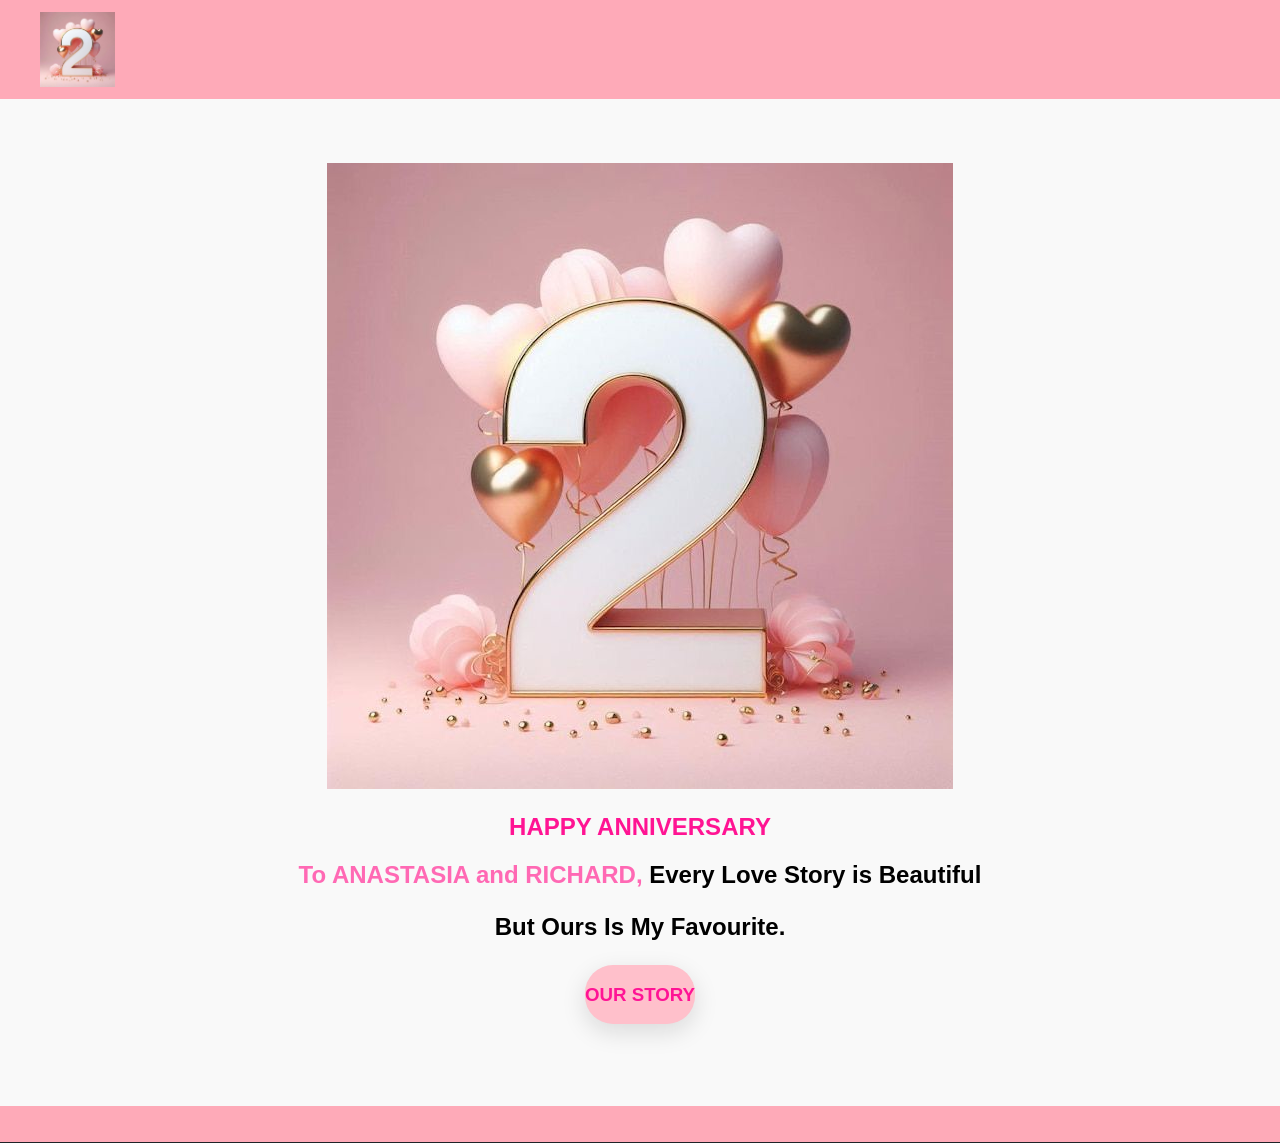
<file: index.html>
<!DOCTYPE html>
<html>


<title>My 2nd Anniversary</title>

<head>
    <link rel="stylesheet" href="style.css">
    <meta charset="UTF-8">
    <meta name="viewport" content="width=device-width, initial-scale=1.0">
</head>
<body>

    <header class="navbar">
    <div class="navbar-top">
      <a class="brand" href="suprise.html"><img src="2.jpg" alt="HAPPY ANNIVERSARY"></a>
    <div style="display:flex; align-items: center; gap: 1rem;">
      
      
       </div>

      </div>

</div>


<main>



<section id="Home">
    <div class="container">

     <img src="2.jpg">
    
       <h1 style="color:#FF1493;">HAPPY ANNIVERSARY</h1>
      <h1><span style="color: #FF69B4;">To ANASTASIA and RICHARD,</span> Every Love Story is Beautiful</h1>
   <h1> <p> But Ours Is My Favourite.</p> </h1>
    <a class="our-story" role="button" href="History.html"> <h3 style="color:#ff1495;">OUR STORY</h3>
    </div>
       

  </section>

</main>












</body>
</html>
</file>
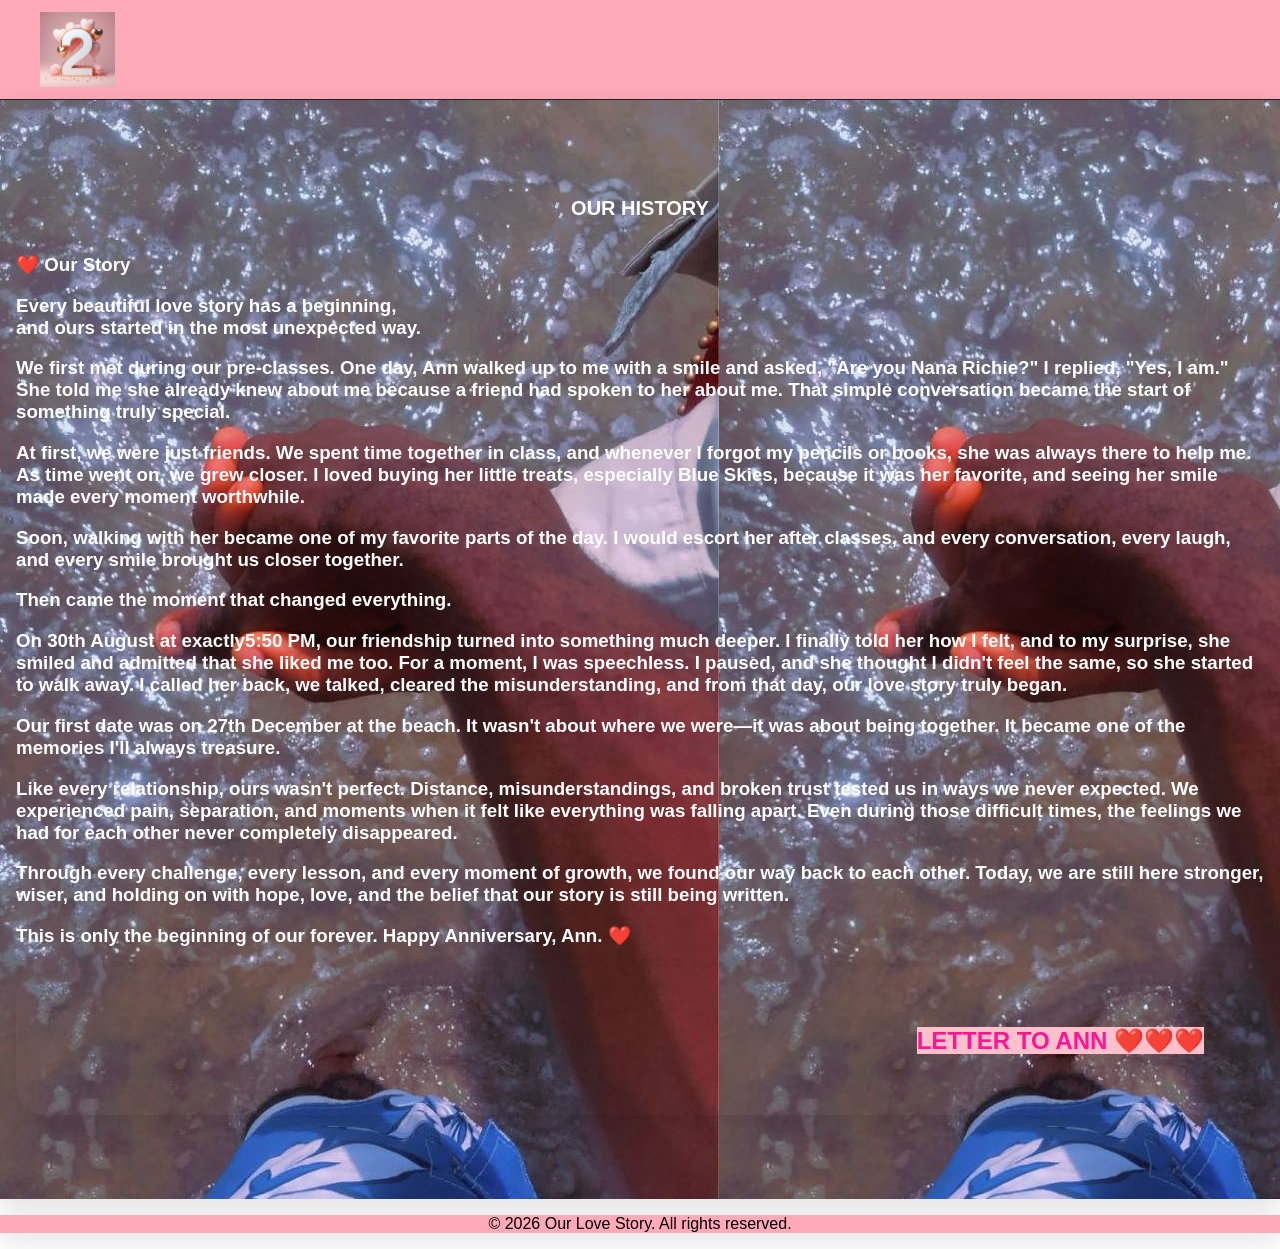
<file: History.html>
<!DOCTYPE html>
<html>


<title>My 2nd Anniversary</title>

<head>
    <link rel="stylesheet" href="style.css">
    <meta charset="UTF-8">
    <meta name="viewport" content="width=device-width, initial-scale=1.0">
</head>
<body>

    <header class="navbar">
    <div class="navbar-top">
      <a class="brand" href="index.html"><img src="2.jpg" alt="HAPPY ANNIVERSARY"></a>
    <div style="display:flex; align-items: center; gap: 1rem;">
      

       </div>

      </div>

</div>

</header>


<main>



<section id="History">
    <div class="History">

    <h5> OUR HISTORY</h5>
<h3>   ❤️ Our Story <br>

<p>Every beautiful love story has a beginning,<br>and ours started in the most unexpected way.</p> 

<p>
We first met during our pre-classes. One day, Ann walked up to me with a smile and asked, "Are you Nana Richie?" I replied, "Yes,
 I am." She told me she already knew about me because a friend had spoken to her about me. That simple conversation became the start of something truly special. </p>

<p>At first, we were just friends. We spent time together in class, and whenever I forgot my pencils or books, she was always there to help me. As time went on, we grew closer. 
I loved buying her little treats, especially Blue Skies, because it was her favorite, and seeing her smile made every moment worthwhile. </p>

<p>Soon, walking with her became one of my favorite parts of the day. 
I would escort her after classes, and every conversation, every laugh, and every smile brought us closer together. </p>

<p>Then came the moment that changed everything. </p>

<p>On 30th August  at exactly5:50 PM, our friendship turned into something much deeper. I finally told her how I felt, and to my surprise, she smiled and admitted that she liked me too. For a moment, I was speechless.
 I paused, and she thought I didn't feel the same, so she started to walk away. I called her back, we talked, cleared the misunderstanding, and from that day, our love story truly began.</p>


<p>Our first date was on 27th December at the beach. It wasn't about where we were—it was about being together. It became one of the memories I'll always treasure.</p>

<p>Like every relationship, ours wasn't perfect. Distance, misunderstandings, and broken trust tested us in ways we never expected. We experienced pain, separation, and moments when it felt like everything was falling apart.
 Even during those difficult times, the feelings we had for each other never completely disappeared.</p>

<p>Through every challenge, every lesson, and every moment of growth, we found our way back to each other.
Today, we are still here stronger, wiser, and holding on with hope, love, and the belief that our story is still being written.</p>

This is only the beginning of our forever.

Happy Anniversary, Ann. ❤️ </h3>

<p>
 <a class="letter" role="button" href="Letter.html"> <h2 style="color:#ff1495;">LETTER TO ANN ❤️❤️❤️</h2>
</p>
     
    </div>
       

  </section>

</main>









</body>
</html>

<footer class="footer">
  <div class="footers">

 <p>&copy; 2026 Our Love Story. All rights reserved.</p>

  </div>
</footer>
</file>
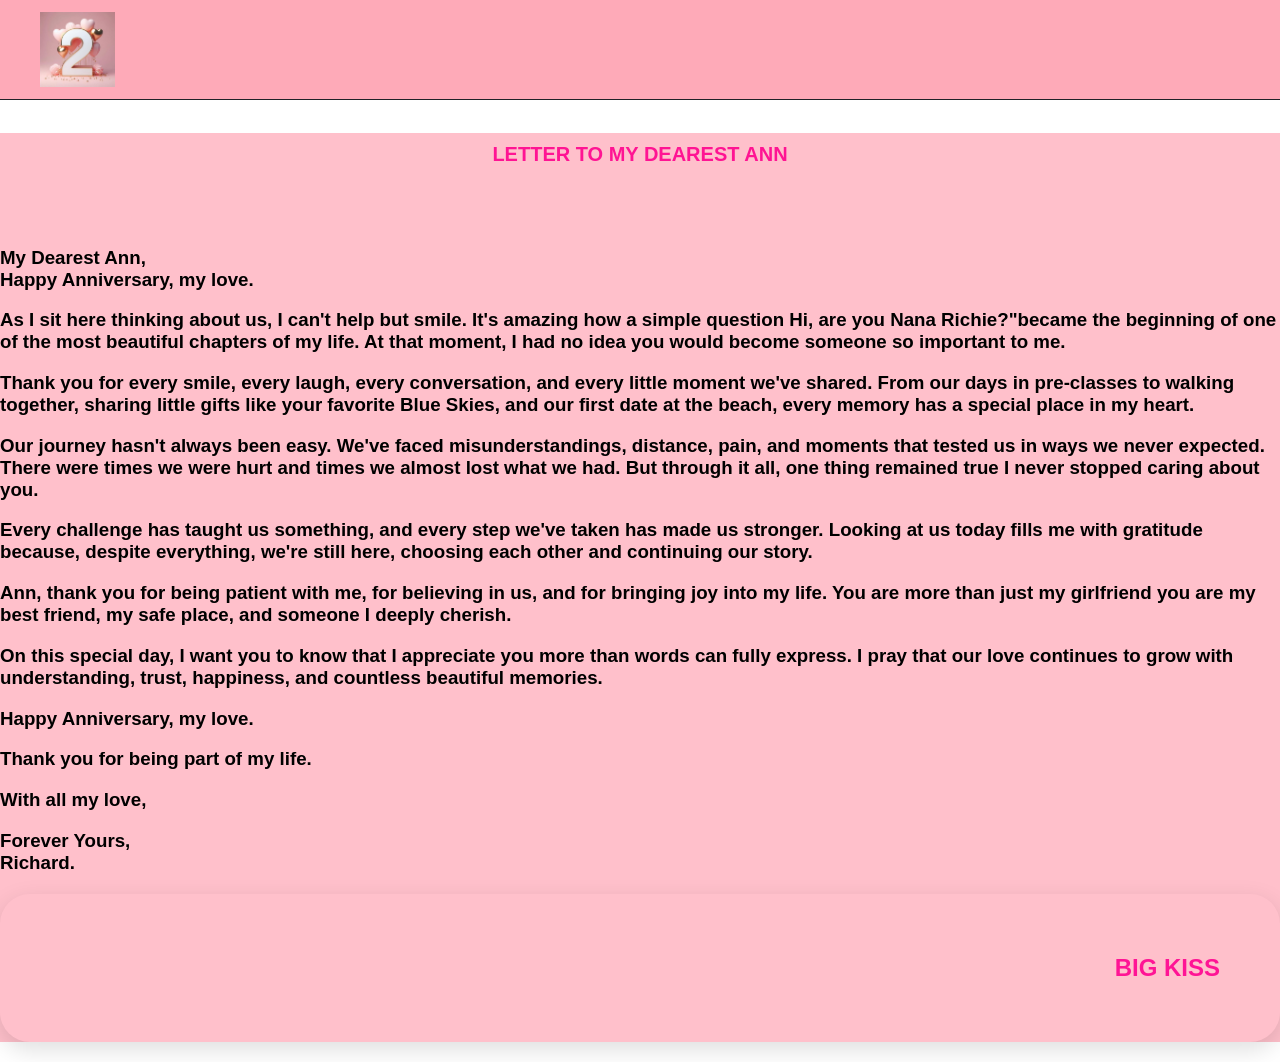
<file: Letter.html>
<!DOCTYPE html>
<html>


<title>My 2nd Anniversary</title>

<head>
    <link rel="stylesheet" href="style.css">
    <meta charset="UTF-8">
    <meta name="viewport" content="width=device-width, initial-scale=1.0">
</head>
<body>

    <header class="navbar">
    <div class="navbar-top">
      <a class="brand" href="index.html"><img src="2.jpg" alt="HAPPY ANNIVERSARY"></a>
    <div style="display:flex; align-items: center; gap: 1rem;">
      
      
      </div>
      <!-- desktop navbar -->
     
       </div>

      </div>

</div>

</header>


<main>
    <section id="letter">
        <div class="letter">

<h5>LETTER TO MY DEAREST ANN </h5> <br>

<h3>My Dearest Ann, <br>

Happy Anniversary, my love. <br>

<p>As I sit here thinking about us, I can't help but smile. It's amazing how a simple question Hi, are you Nana Richie?"became the beginning of one of the most beautiful chapters of my life.
 At that moment, I had no idea you would become someone so important to me. </p>

<p>Thank you for every smile, every laugh, every conversation, and every little moment we've shared. 
From our days in pre-classes to walking together, sharing little gifts like your favorite Blue Skies, and our first date at the beach, every memory has a special place in my heart. </p>

<p>Our journey hasn't always been easy. We've faced misunderstandings, distance, pain, and moments that tested us in ways we never expected.
 There were times we were hurt and times we almost lost what we had. But through it all, one thing remained true I never stopped caring about you.</p>

<p>Every challenge has taught us something, and every step we've taken has made us stronger.
 Looking at us today fills me with gratitude because, despite everything, we're still here, choosing each other and continuing our story.</p>

<p>Ann, thank you for being patient with me, for believing in us, and for bringing joy into my life.
 You are more than just my girlfriend you are my best friend, my safe place, and someone I deeply cherish.</p>

<p>On this special day, I want you to know that I appreciate you more than words can fully express.
 I pray that our love continues to grow with understanding, trust, happiness, and countless beautiful memories.</p>

<p>Happy Anniversary, my love.</p> 

<p>Thank you for being part of my life.</p>

<p>With all my love,</p> 

Forever Yours, <br> 
Richard.
</h3>
<p>
<a class="" role="button" href="suprise.html"> <h2 style="color:#ff1495;">BIG KISS</h2>
</p>
        </div>

    </section>
</main>

























</body>
</html>
</file>
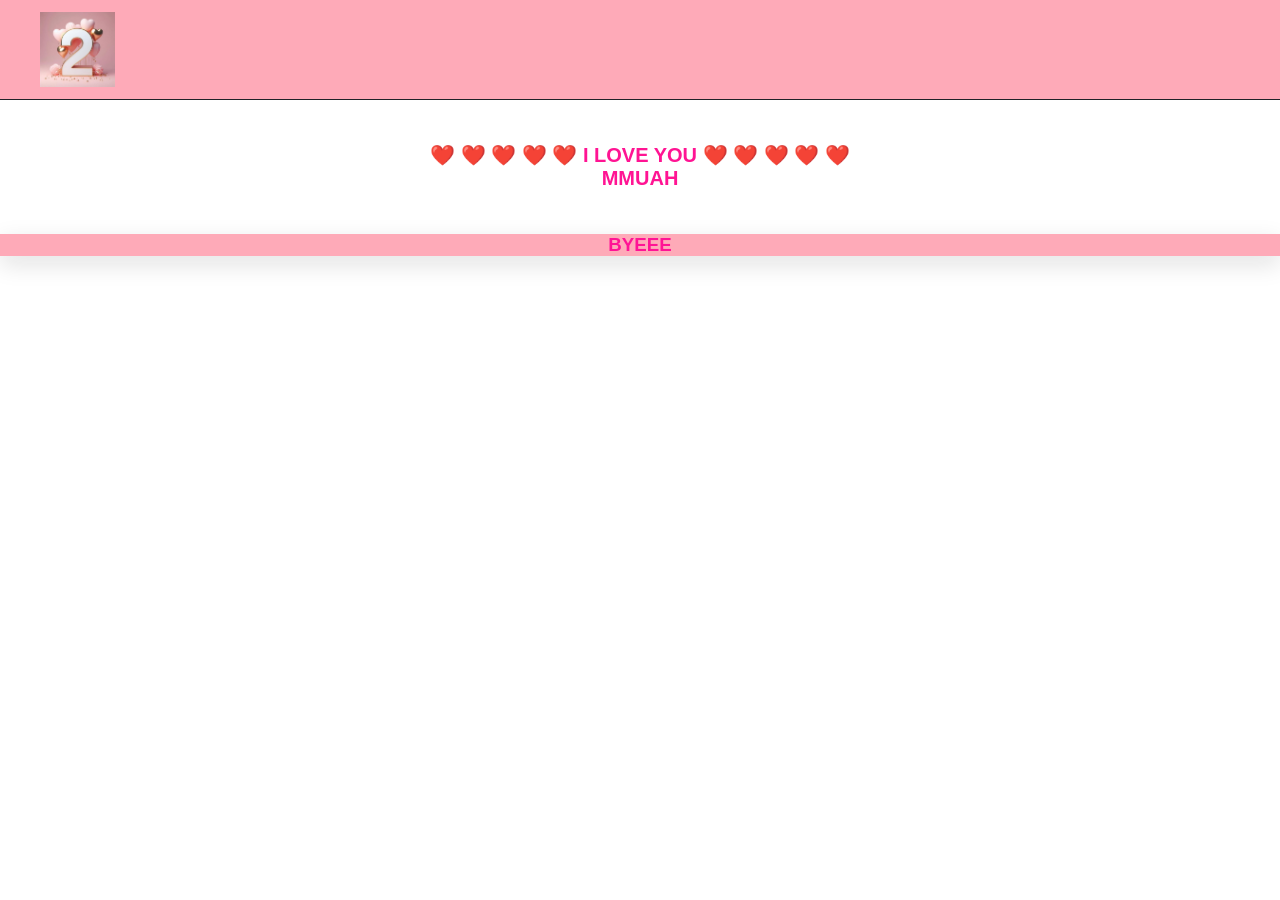
<file: suprise.html>
<!DOCTYPE html>
<html>


<title>My 2nd Anniversary</title>

<head>
    <link rel="stylesheet" href="style.css">
    <meta charset="UTF-8">
    <meta name="viewport" content="width=device-width, initial-scale=1.0">
</head>
<body>

    <header class="navbar">
    <div class="navbar-top">
      <a class="brand" href="index.html"><img src="2.jpg" alt="HAPPY ANNIVERSARY"></a>
    <div style="display:flex; align-items: center; gap: 1rem;">
      

       </div>

      </div>

</div>

</header>


<main>


<section id="suprise">
    <div class="suprise">
        
   <h5> ❤️ ❤️ ❤️ ❤️ ❤️  I LOVE YOU ❤️ ❤️ ❤️ ❤️ ❤️ <br>MMUAH
    </h5>

    
    </div>
   


</main>
</body>
</html>

 
<footer class="footer">
  <div class="footers">

 <p> <a class="suprise" role="button" href="Index.html"> <h3 style="color:#ff1495;">BYEEE</h3></p>

  </div>
</footer>
</file>
<file: style.css>
.nav-links {
        max-width: 1200px;
        margin: 0 auto;
        padding: 0.5rem 1rem;
        display: flex;
        justify-content: center;
      
      }

      .nav-list {
        list-style: none;
        display: flex;
        gap: 1rem;
        margin: 0;
        padding: 0;
        color: white;
      
      }

      .navbar-links {
        color: pink;
        padding: 0.5rem 0.75rem;
        border-radius: 6px;
      }

      .navbar-links:hover {
        background: rgb(54, 45, 46);
        color: white;
      }

      .navbar-links.active{
              color: black;
              font-weight:500;
              border-bottom: 4px solid white;
              display: block;
      }


      /* search bar */
      .navbar-search {
        max-width: 1200px;
        margin: 0 auto;
        padding: 0.5rem 1rem;
        display: flex;
        justify-content: center;

      }

      .search {
        display: flex;
        width: 100%;
        max-width: 600px;
      }
      .search-input {
        flex: 1;
        padding: 0.6rem 0.75rem;
        border: 1px solid #ccc;
        border-radius: 20px 00 20px;
        outline: none;
        font-size: 1rem;
      }

      .search-input:focus {
        border-radius: rgb(15, 15, 118);
        box-shadow: 1rem;
      }

      .search-btn {
        padding: 0.6rem 1rem;
        border: none;
        border-radius: 0 20px 20px 0;
        background:   black;
        color: rgb(223, 191, 191);
        font-size: 1rem;
        cursor: pointer;
      }

      .search-btn:hover {
        filter: brightness(1.1);

      }

      /* mobile phone drop down */
      .dropdown {
        display: none;
        flex-direction: column;
        background:  black;
        border-top: 1px solid #e5e7eb;
        padding: 0.5rem 1rem;
        width: 200px;
        border-radius: 8px;
        border-bottom: 1px solid white ;
      
      }


      .dropdown a {
        padding: 0.5rem 0;
        color: #666;
      }

      .dropdown a:hover {
        background: #f4f6fb;
        color: black;
      }

      /* Responsive */
      @media(max-width:768px) {
        .hamburger{
          display: block;
        }
      
      .navbar-links {
        display: none;
      }

      /* hide desktop nav */
      .dropdown.show {
        display: flex;
      }
      
      .search {
        max-width: 100%;

      }
      .search-input{
        font-size: 0.95rem;
      }
      .search-btn {
        font-size: 0.95rem;
        padding: 0.4rem 0.6rem;
      }
      
     
     
}

    @media(max-width: 480px) {
         .search-input {
          font-size: 0.9rem;
          padding: 0.5rem 0.6rem;
         }

         .search-btn {
          font-size: 0.9rem;
          padding: 0.45rem 0.7rem;
         }
         .cart {
          font-size: 0.9rem;
          padding: 0.35rem 0.35rem;
         }
         .brand img {
          height: 34px;
         }
    }

    /* Main Section */

    .container {
      max-width: 1200px;
      margin: 0 auto;
      padding: 0 1rem;
      width: 100%;
    }

    #Home {
      background: #f9f9f9;
      text-align: center;
      padding: 4rem 1rem;
    }

    #Home h5 {
      color: rgb(254, 115, 138);
      font-size: 1rem;
      margin-bottom: 0.5rem;
      line-height: 6px;
      font-weight: 800;


    }

    
   


   

   body {
        margin: 0;
        font-family: Arial,  sans-serif;
        padding: 0;
      }

      a{
        text-decoration: none;
        color: inherit;
      }
      /* Nvabar */
      .navbar {
        background: rgba(254, 170, 184, 0.991);
        border-bottom: 1px solid #202227;
        
      }

      .navbar-top {
        max-width: 1200px;
        margin: 0 auto;
        display: flex;
        justify-content: space-between;
        align-items: center;
        padding: 0.75rem 1rem;
       
      }

      .brand {
        display: flex;
        align-items: center;
        font-weight: bold;
        font-size: 1.2rem;
        color: white;
      }

      .brand img {
        height: 75px;
        margin-right: 0.5rem;
        align-items: center;
      
      }


      .hamburger {
        display: none;
        font-size: 1.5rem;
        cursor: pointer;
        padding: 0.5rem;
        border-radius: 8px;
        z-index: 100;
      }

      .hamburger:hover {
        background: #ff69b4;
      }

      /* Responsive */
      @media(max-width:768px) {
        .hamburger{
          display: block;
        }
      
      .navbar-links {
        display: none;
      }

      /* hide desktop nav */
      .dropdown.show {
        display: flex;
      }
      
      .search {
        max-width: 100%;

      }
      .search-input{
        font-size: 0.95rem;
      }
      .search-btn {
        font-size: 0.95rem;
        padding: 0.4rem 0.6rem;
      }
      
      .cart {
        font-size: 0.95rem;
        padding: 0.4rem 0.6rem;
      }
     
}

    @media(max-width: 480px) {
         .search-input {
          font-size: 0.9rem;
          padding: 0.5rem 0.6rem;
         }

         .search-btn {
          font-size: 0.9rem;
          padding: 0.45rem 0.7rem;
         }
         .cart {
          font-size: 0.9rem;
          padding: 0.35rem 0.35rem;
         }
         .brand img {
          height: 34px;
         }
    }

    .our-story{display: inline-block;
    background: pink;
    border-radius: 28px;
    padding: 1%  1.6 rem;
    transition: transform .15 ease, box-shadow .15s ease;
    box-shadow: 0 8px 24px rgba(17, 17, 17, 0.13)
}

.our-story:hover {
    transform: translateY(-3px);
    box-shadow: 0 14px 36px rgba(17, 17, 17, 0.14);
  }
  
  .History {
    background-image: url("beach.jpg");
    color:#ffffff;
    text-shadow: 2px;
    text-align: left;
    padding: 4rem 1rem;
    padding: 1% 1.6 rem;
    transition: transform .15 ease, box-shadow .15s ease;
    box-shadow: 0 8px 24px rgba(17, 17, 17, 0.13)
  }

.History h5{
font-family: 'fredoka', sans-serif; 
text-align: center;
font-size: 20px;
}

.History h3{
  font-family:'fredoka', sans-serif; 
}
.History h2{
  text-align: right;
  padding: 60px;
  border-radius: 30px;
  font-family:'fredoka', sans-serif; 
  transition: transform .15 ease, box-shadow .15s ease;
    box-shadow: 0 8px 24px rgba(17, 17, 17, 0.13)
}

 .History h2 :hover{
  transform: translateY(-3px);
    box-shadow: 0 14px 36px rgba(17, 17, 17, 0.14);
 }
  .footers{
    background: rgba(254, 170, 184, 0.991);;
    text-align: center;
    font-family: 'fredoka', sans-serif; 
    padding: 1% 2.6 rem;
    transition: transform .15 ease, box-shadow .15s ease;
    box-shadow: 0 8px 24px rgba(17, 17, 17, 0.13)
  }

  .letter{
    background-color: pink;
    text-decoration: wavy;
  }
  .letter h5{
    font-family: 'fredoka', sans-serif; 
    font-size: 20px;
    color:#FF1493;
    text-align: center;
    padding: 10px;
  }
  .letter h3{
    font-family:'fredoka', sans-serif; 
  }
  .suprise h5{
     font-family: 'fredoka', sans-serif; 
    font-size: 20px;
    color:#FF1493;
    text-align: center;
    padding: 10px;
  }
  .letter h2{
    text-align: right;
    text-align: right;
  padding: 60px;
  border-radius: 30px;
  font-family:'fredoka', sans-serif; 
  transition: transform .15 ease, box-shadow .15s ease;
    box-shadow: 0 8px 24px rgba(0, 0, 0, 0.13)
  }
</file>
